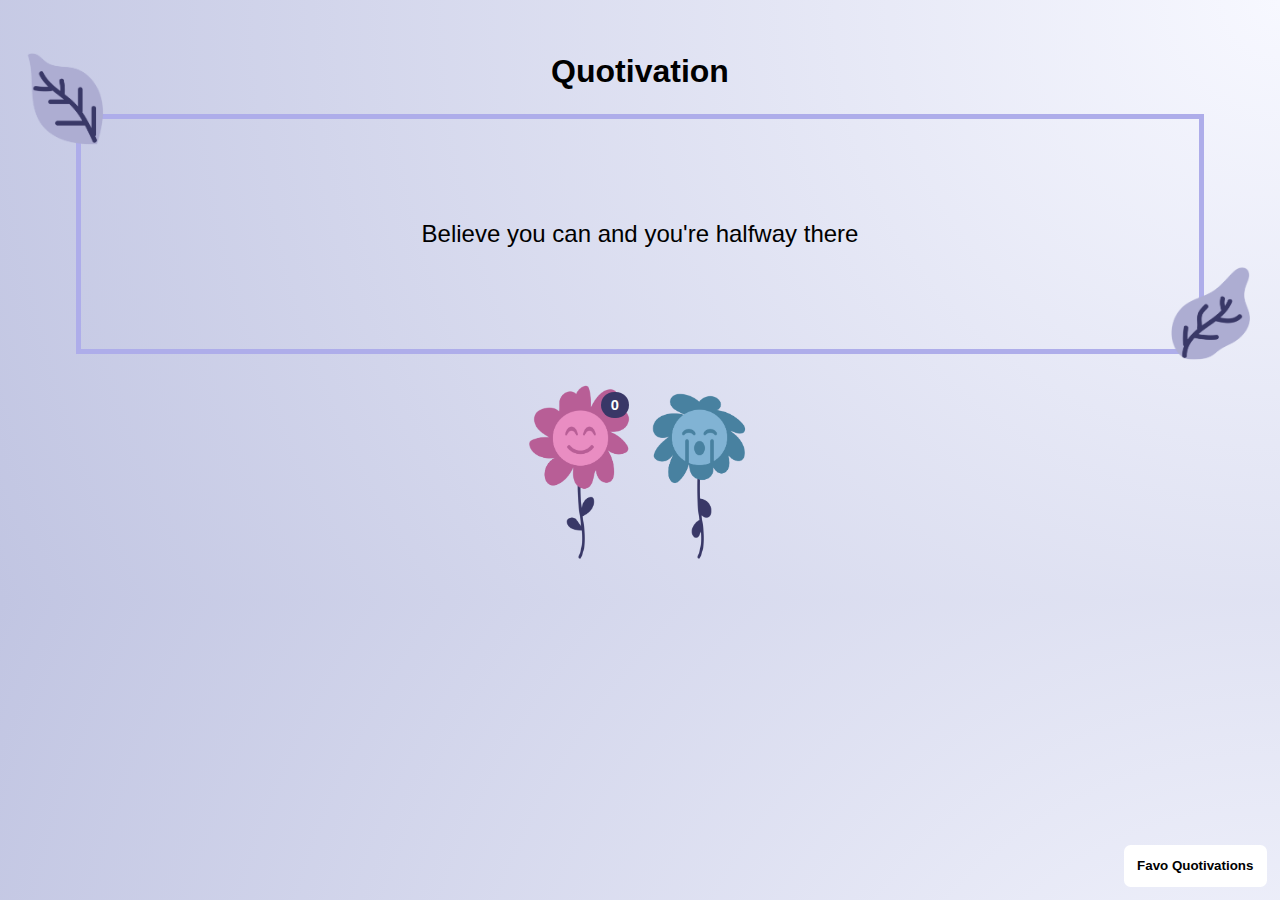
<file: opdracht2/index.html>
<!doctype html>
<html lang="nl">
	
<head>
	<meta charset="UTF-8">
	<meta name="author" content="dana">
	<meta name="viewport" content="width=device-width, initial-scale=1">
	
	<title>Opdracht 2: Interactie galore - Frontend voor Designers</title>
	
	<link href="styles/style.css" rel="stylesheet">
	<link rel="icon" type="image/svg+xml" href="images/favicon.svg">
</head>

<body>
	<h1> Quotivation</h1>
	<p class="quote"> </p>

	<section>
		<img src="images/leaf1.png">
		<img src="images/leaf2.png">
	</section>

	<section> 
		<button id="like"> 
			<h2>0</h2>
			<img src="images/like.png">
		</button> 

		<button id="hate"> 
			<img src="images/hate.png">
		</button> 
	</section>

	<button class="favo"> Favo Quotivations</button>
	<ul></ul>

	<script src="https://hammerjs.github.io/dist/hammer.js"></script>
	<script src="scripts/script.js"></script>
</body>
	
</html>
</file>
<file: opdracht2/styles/style.css>
/**************/
/* CSS REMEDY */
/**************/

*, *::after, *::before {
  box-sizing:border-box;  
}

button, summary {
	cursor: pointer;
}


/*********************/
/* CUSTOM PROPERTIES */
/*********************/

:root {
	--color-text: #000;
	--color-primairy: #393767;
	--color-secundairy: #AEADEA;
	--color-background:#F7F8FF;
	--color-white: #fff; 
	--color-gradient: radial-gradient(circle, rgba(247,248,255,1) 0%, rgba(193,197,226,1) 100%);
	--color-favo-button: #B75E95;
}

/* dark mode */ 
@media (prefers-color-scheme: dark) {
	:root {
		--color-text: #fff;
		--color-primairy: #393767;
		--color-secundairy: #F7F8FF;
		--color-background: #393767;
		--color-white: #fff;
		--color-gradient: radial-gradient(circle, rgb(97, 56, 130) 0%,rgb(159, 45, 188) 100%);
		--color-favo-button: #E88DC2;
    }
}

/* responsive */
@media (min-width:38em) { body { padding:3vw; } }
@media (min-width:57em) { body { padding:2.5vw; } }


/************/
/*   BODY  */
/***********/

body {
	font-family: 'Poppins', sans-serif;  color:var(--color-text);	 
	background: var(--color-gradient);
	background-size: 200% 200%;    /* 2x zo breed en hoog als element*/
	background-position:left bottom;    /* de background staat nu linksonder en steekt rechtsboven uit*/
	
	animation-name: gradient-animation;
	animation-duration:1s;
	animation-timing-function:linear;
	animation-iteration-count: infinite;
	animation-direction: alternate;

	margin-top: auto;
	margin-bottom: auto;
}

@keyframes gradient-animation {
	0% {
	  background-position:left bottom;
	}
	100% {
	  background-position:right top;
	}
}

h1 {
	text-align: center;
	color: var(--color-text);
}


/***********/
/* QUOTES */
/**********/

p.quote {  /*blok van de quotes*/
	border: 5px solid var(--color-secundairy);

	text-align: center;
	font-size: 1.5em;
	padding: 0 3em;
	margin: 1em 1.5em;
	
	display: flex;
	justify-content: center;
	align-items: center;
	position: relative;
	min-height: 10em;
}

body section:first-of-type img {	/*bladeren*/
	width: 7em;
}

body section:first-of-type img:nth-of-type(1) { 	/*blad linksboven*/
	position: absolute;
	left: .6em;
	top: 2.5em;
}

body section:first-of-type img:nth-of-type(2) {   /*blad rechtsonder*/
	position: absolute;
	right: .6em;
	top: 16em;
}


/************/
/* BUTTONS */
/***********/

body section:last-of-type {    /*section om buttons*/
	display: flex;
	flex-direction: row;
	justify-content: center;
}

body button {
	background-color: transparent;
}

body button:nth-of-type(1) img, button:nth-of-type(2) img {
	width: 8em;
}

button#like, button#hate {
	border:none;
	cursor: pointer; 
}

section h2 {        /*de opteller*/
	color: var(--color-white);
	background-color: var(--color-primairy);

	position: absolute;
	font-size: 1.1em;
	margin-left: 5em;
	
	border-radius: 100px;
	padding: 5px 10px;
	z-index: 10;
}

/* animatie like button */
@keyframes bounce-animation {
	0% { transform: scale(1); }      
	5% { transform: scale(.7); }     /* eerst kleiner */
	10% { transform: scale(1.5); }   /* dan groter */
	15% { transform: scale(.7); }
	20% { transform: scale(1.5); }
	25% { transform: scale(.7); }
	30% { transform: scale(1); }     /* vanaf nu doet de animatie 70% van de tijd niks > pauze */
	100% { transform: scale(1); }
}
  
  button#like:hover img {
	animation-name:bounce-animation;
	animation-duration:2s;
	animation-iteration-count:infinite;
	will-change:transform;
}

  /* animatie hate button */
  @keyframes spin-animation {
	0% {
	  transform:rotate(0);
	}
	100% {
	  transform:rotate(360deg);
	}

	0% {
		transform:rotate(0);
	}
}
  
 button#hate:hover img {
	animation: spin-animation 1s infinite linear;
}

/************/
/* favo quotes */
/***********/
ul {
	position:fixed;
	right:0;
	left:0;
	top:50%;
	bottom:0;
	
	margin:0;
	padding:1em;
	
	background-color:var(--color-white);
	list-style:none;
	
	display:grid;   /* quotes komen onder elkaar met een gat (gap) */
	gap:1em;
	align-content:start;
	
	transform:translatey(100%);   /* de favolijst zie je niet, staat onderaan de pagina */
	transition:.3s;
	
	overflow:auto;
}

ul:empty::after {    /* als de lijst leeg is, zie je dit */
	content:"Nog geen motiverende quote gezien 😩";

	font-size: 1.5em;
	text-align: center;
	margin-top: 7em;
}


ul.menuOpen {
	transform:translatey(0);   /* favolijst is in beeld */
	z-index: 50;    /* favolijst staat boven de andere elementen */
}

li {
	background-color: var(--color-secundairy);
	color: var(--color-white);
	padding:1em;
}

button.favo {
	background-color: var(--color-white);
	border:none;
	border-radius: .5em;
	padding: 1em;
	font-weight: 600;

	position:fixed;
	right:1em;
	bottom:1em;
	z-index:100;
}
</file>
